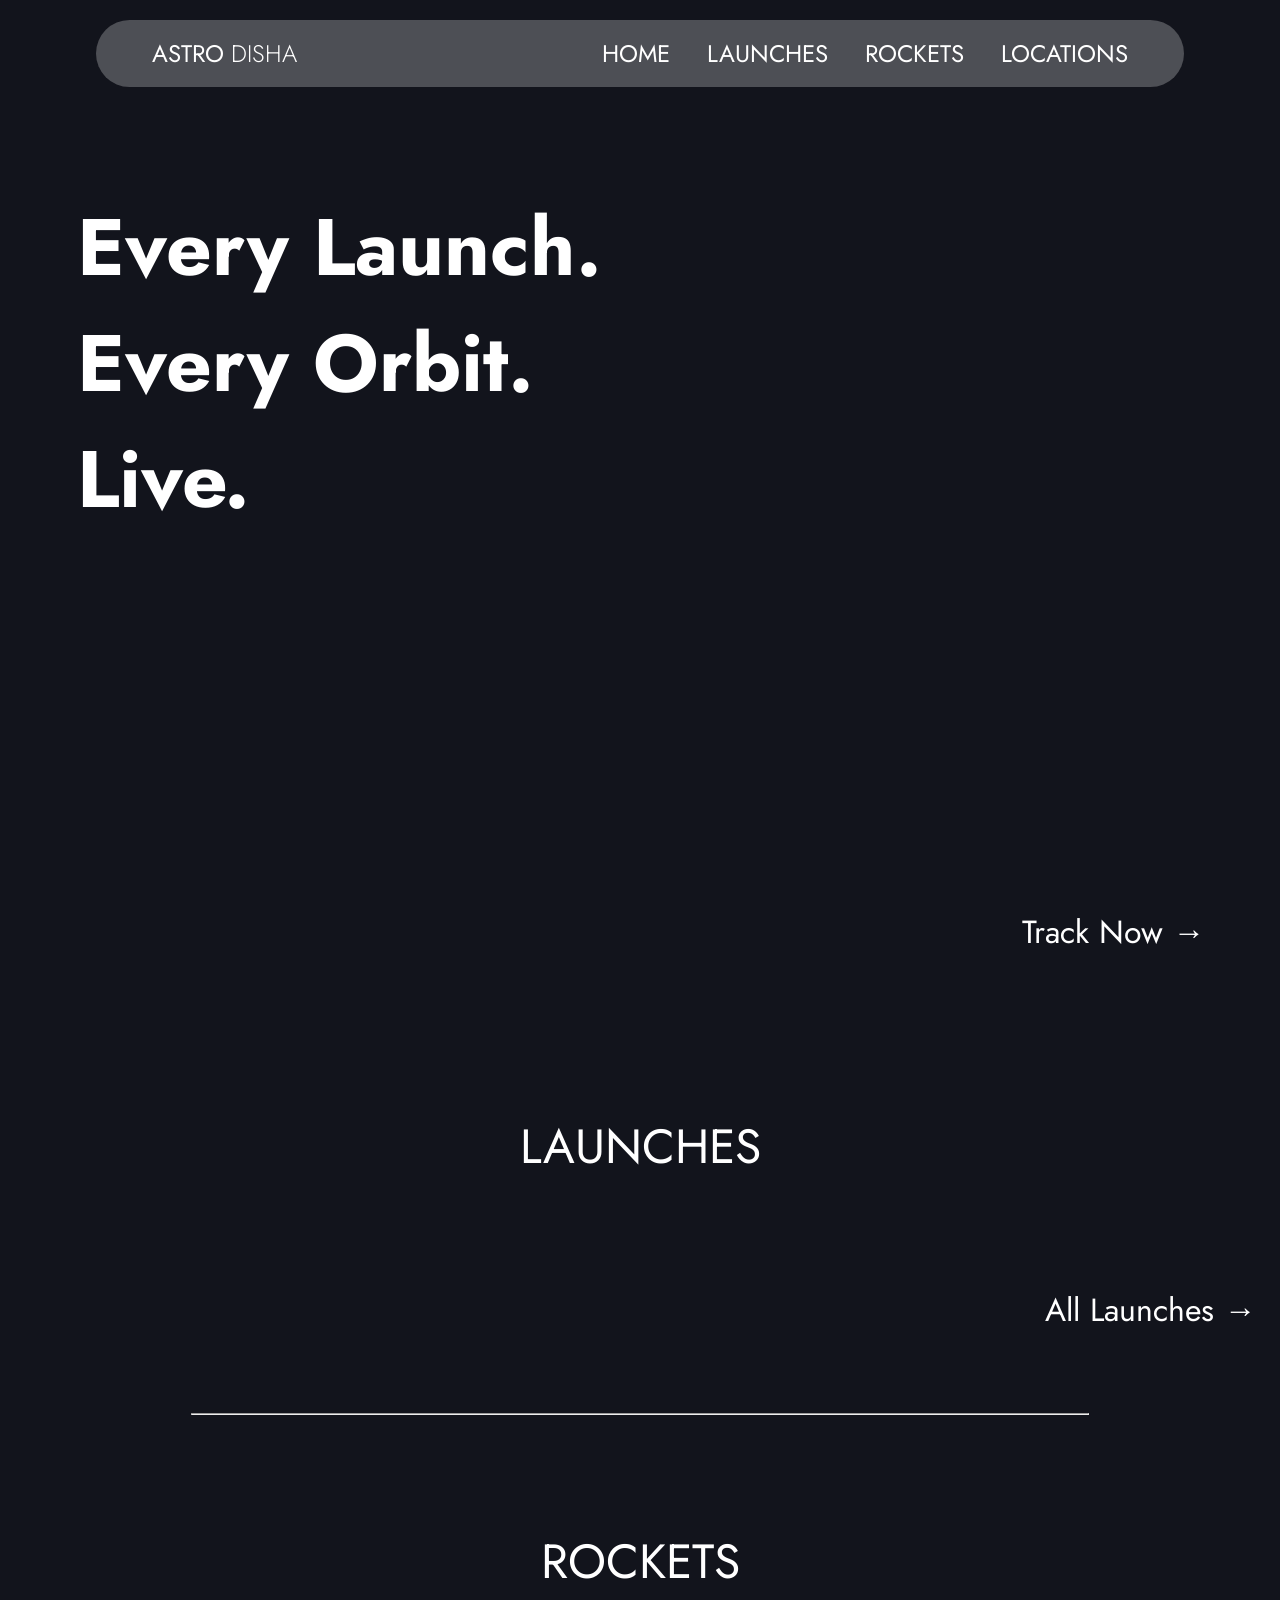
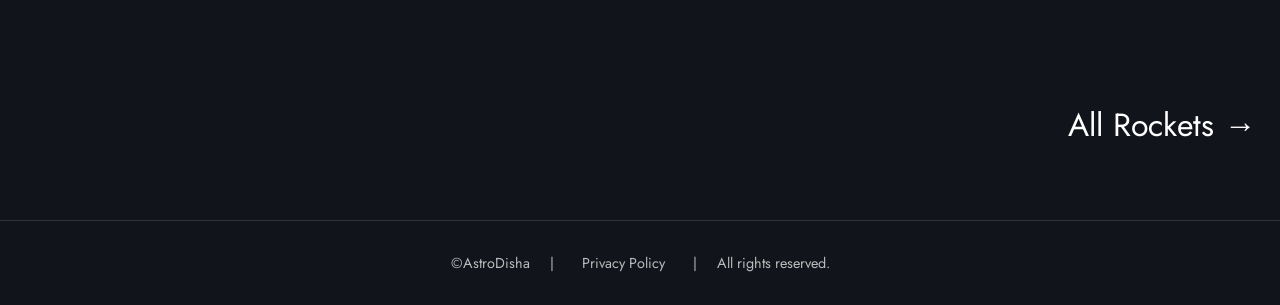
<file: index.html>
<!DOCTYPE html>
<html lang="en">
<head>
  <meta charset="UTF-8" />
  <meta name="viewport" content="width=device-width, initial-scale=1.0"/>
  <title>Astro Disha</title>
  <link rel="stylesheet" href="style.css" />
  <link rel="preconnect" href="https://fonts.googleapis.com">
  <link rel="preconnect" href="https://fonts.gstatic.com" crossorigin>
  <link href="https://fonts.googleapis.com/css2?family=Jost:ital,wght@0,100..900;1,100..900&display=swap" rel="stylesheet">
</head>
<body>

  <!-- Navbar -->
  <div class="navbar">
    <div class="logo">
      <a href="/"><span class="astro">ASTRO</span> <span class="disha">DISHA</span></a>  
      </div>
  <div class="hamburger" onclick="toggleMenu()">☰</div>
  <div class="menu" id="navMenu">
    <a href="/index.html">HOME</a>
    <a href="#launches">LAUNCHES</a>
    <a href="#rockets">ROCKETS</a>
    <a href="/Locations/location.html">LOCATIONS</a>
    </div>
  </div>
  <!-- Hero Section -->
  <div class="hero">
    <div class="intro"><h1>Every Launch.<br>Every Orbit.<br>Live.</h1></div>
    <div class="track-button"><a href="/launches/launches.html">Track Now →</a></div>
  </div>


  <!-- Launches Section -->
  <section id="launches">
    <h2>LAUNCHES</h2>
    <br>
    <br>
    <div id="launches-container" >
   
    </div>
    <div class="more-button-container">
      <a href="/launches/launches.html" class="more-button">All Launches →</a>
    </div>
  </section>

<hr style="width: 70%;">
  <!-- Rockets Section -->
  <section  id="rockets">
    <h2>ROCKETS</h2>
    <br>
    <br>
    <div id="rockets-container"></div>
    <div class="more-button-container">
      <a href="/rockets/rockets.html" class="more-button">All Rockets →</a>
    </div>
  </section>

  <!-- Footer -->
  <footer>
    ©AstroDisha &nbsp;&nbsp;&nbsp; | &nbsp;&nbsp;&nbsp;
    <a href="#">Privacy Policy</a> &nbsp;&nbsp;&nbsp; | &nbsp;&nbsp;&nbsp;
    All rights reserved.
  </footer>
  <script>
    function toggleMenu() {
      const menu = document.getElementById("navMenu");
      menu.classList.toggle("show");
    }
  </script>
  <script src="/launches/company_URL.js"></script>
  <script type="module" src="/launches.js"></script>
  <script type="module" src="/rocket.js"></script>
  
</body>
</html>
</file>
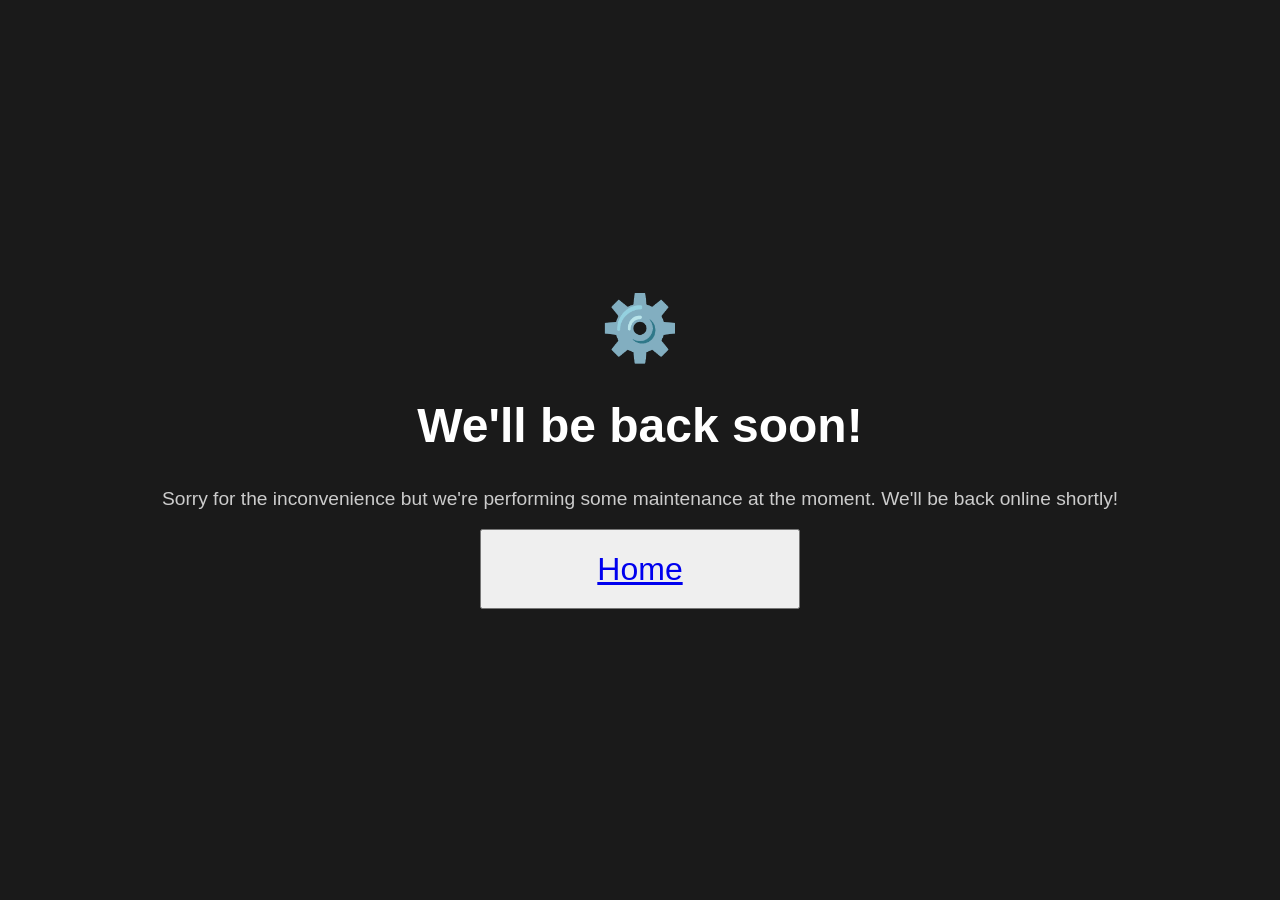
<file: work.html>
<!DOCTYPE html>
<html lang="en">
<head>
  <meta charset="UTF-8" />
  <meta name="viewport" content="width=device-width, initial-scale=1.0" />
  <title>Under Maintenance</title>
  <style>
    body {
      margin: 0;
      padding: 0;
      background-color: #1a1a1a;
      color: #fff;
      font-family: Arial, sans-serif;
      display: flex;
      justify-content: center;
      align-items: center;
      height: 100vh;
      flex-direction: column;
      text-align: center;
    }
    h1 {
      font-size: 3rem;
      margin-bottom: 1rem;
    }
    p {
      font-size: 1.2rem;
      color: #ccc;
    }
    .gear {
      font-size: 4rem;
      animation: spin 2s linear infinite;
    }
    @keyframes spin {
      0% { transform: rotate(0deg); }
      100% { transform: rotate(360deg); }
    }
  </style>
</head>
<body>
  <div class="gear">⚙️</div>
  <h1>We'll be back soon!</h1>
  <p>Sorry for the inconvenience but we're performing some maintenance at the moment. We'll be back online shortly!</p>
  <button style="width: 20rem; height: 5rem; font-size: 2rem;"><a href="./index.html">Home</a></button>
</body>
</html>
</file>
<file: style.css>
:root {
  --font-base: 1rem;
  --font-lg: clamp(1.5rem, 4vw, 2.5rem);
  --font-xl: clamp(2rem, 5vw, 3rem);
  --font-btn: clamp(1.2rem, 2.5vw, 2rem);
  --spacing-sm: 0.5rem;
  --spacing-md: 1rem;
  --spacing-lg: 2rem;
  --radius-sm: 0.5rem;
  --radius-md: 1rem;
}

body {
  margin: 0;
  font-family: 'Jost';
  background-color: #12141c;
  color: white;
  font-size: var(--font-base);
}

a {
  color: white;
  text-decoration: none;
}

img {
  max-width: 100%;
  border-radius: var(--radius-sm);
}

.navbar {
  display: flex;
  justify-content: space-between;
  align-items: center;
  background-color: rgba(255, 255, 255, 0.25);
  padding: 1rem 2.5rem;
  border-radius: 3rem;
  position: fixed;
  top: 1.25rem;
  left: 50%;
  transform: translateX(-50%);
  width: 85%;
  z-index: 999;
  font-size: var(--font-base);
  flex-wrap: nowrap;
  box-sizing: border-box;
}

.astro { font-weight: 400; }
.disha { font-weight: 300; }

.navbar h1, .logo {
  white-space: nowrap;
  overflow: hidden;
  text-overflow: ellipsis;
  font-size: clamp(1rem, 4vw, 1.5rem);
  min-width: 0;
  flex-shrink: 1;
}

.navbar a {
  color: #ffffff;
  font-weight: 400;
  font-size: 1.5rem;
  margin: 0 1rem;
}

.navbar a:hover { color: #ccc; }

.hero {
  background: url('https://images.unsplash.com/photo-1516849677043-ef67c9557e16?q=80&w=2070&auto=format&fit=crop') center/cover no-repeat;
  height: 100vh;
  display: flex;
  align-items: center;
  justify-content: center;
  flex-direction: column;
  padding: 8vh 4vw 4vh;
  text-align: left;
  position: relative;
}

.intro {
  position: absolute;
  font-size: var(--font-lg);
  top: 15vh;
  left: 6vw;
  margin-bottom: var(--spacing-md);
}

.hero .track-button {
  position: absolute;
  bottom: 5vh;
  right: 4vw;
  font-size: var(--font-btn);
  color: white;
  padding: 0.5rem 1.5rem;
  border-radius: var(--radius-sm);
  font-weight: 400;
  cursor: pointer;
}

.hero .track-button:hover { color: #ccc; }

section {
  padding: 4rem 2.5rem;
}

section h2 {
  font-weight: 400;
  text-align: center;
  font-size: var(--font-xl);
  margin-bottom: var(--spacing-lg);
}

#launches-container,
#rockets-container {
  display: flex;
  justify-content: space-evenly;
  flex-wrap: wrap;
  gap : 3rem;
  
}

.launch-card,
.rocket-card {
  background-color: #1f2232;
  border-radius: 1rem;
  overflow: hidden;
  padding-bottom: 2rem;
  max-width: 20rem;
  flex: 1 1 20rem;
}

.launch-card .content,
.rocket-card .name {
  padding: 1rem;
}


.rocket-card .name a:hover{
  color: #ccc;
}

.rocket-card .img{
  width: 100%;
  height: 20rem;
  object-fit: cover;
  border-top-left-radius: 1rem;
  border-top-right-radius: 1rem;
}
.rocket-card {
  max-width: 18rem;
}

.launch-card .badge {
  background-color: #1a75ff;
  padding: 0.25rem 0.75rem;
  border-radius: 1rem;
  font-size: 0.75rem;
  margin-bottom: 0.5rem;
  display: inline-block;
}

.launch-card .title {
  font-size: 1rem;
  font-weight: bold;
  margin-bottom: 0.5rem;
}

.launch-card .datetime {
  font-size: 0.85rem;
  color: #ccc;
}

.launch-card .actions {
  display: flexbox;
  padding: 0.5rem;
  display: flex;
  justify-content: space-between;
  padding: 0.75rem 1rem 0;
}

.launch-card .actions a {

  color: #b388ff;
  font-size: 0.9rem;
}

.more-button-container {
  position: relative;
  width: 100%;
  padding: 0.5rem 2.5rem;
  text-align: right;
  margin-top: 1.25rem;
}

.more-button {
  color: white;
  padding: 0.5rem 1.5rem;
  border-radius: var(--radius-sm);
  font-weight: 400;
  font-size: var(--font-btn);
  cursor: pointer;
  text-align: center;
  position: relative;
}

.more-button:hover { color: #ccc; }

.rocket-card {
  width: 10rem;
  text-align: center;
}

footer {
  text-align: center;
  padding: 2rem;
  font-size: 0.9rem;
  color: #bbb;
  border-top: 1px solid #333;
  background-color: #12141c;
}

footer a {
  color: #bbb;
  margin: 0 0.5rem;
}

.hamburger {
  display: none;
}

@media screen and (max-width: 768px) {
  .hamburger {
    display: block;
    font-size: 1.6rem;
    color: white;
    cursor: pointer;
    z-index: 100;
  }
  .navbar {
    width: 90%;
    padding: 1rem;
  }
  .menu {
    display: none;
    flex-direction: column;
    background-color: rgba(0, 0, 0, 0.85);
    position: absolute;
    top: 60px;
    right: 20px;
    padding: 0.5rem;
    border-radius: var(--radius-sm);
    z-index: 99;
  }
  .menu.show { display: flex; }
  .navbar .menu a {
    display: block;
    font-size: 0.875rem;
    padding: 0.5rem;
    text-align: right;
    white-space: nowrap;
  }
  .hero {
    padding: 6vh 5vw 5vh;
    text-align: center;
    height: auto;
    background-position: center;
  }
  .intro {
    position: static;
    font-size: clamp(1.25rem, 5vw, 2rem);
    margin-top: 4rem;
    text-align: center;
  }
  .hero .track-button {
    position: static;
    margin-top: 2rem;
    font-size: clamp(1rem, 4vw, 1.5rem);
  }
  .launches-container,
  .rockets-container {
    flex-direction: column;
    align-items: center;
  }
  .launch-card,
  .rocket-card {
    width: 90%;
  }
  .more-button-container {
    text-align: center;
    padding: 1rem;
  }
  .more-button {
    font-size: 1.5rem;
    right: 0;
  }
  footer {
    font-size: 0.8rem;
    padding: 1.25rem;
  }
}

@media (max-width: 375px) {
  .navbar {
    padding: 0.4rem 0.8rem;
    font-size: 0.9rem;
  }
  .navbar h1 {
    font-size: 1rem;
  }
  .menu-icon {
    font-size: 1rem;
  }
}
</file>
